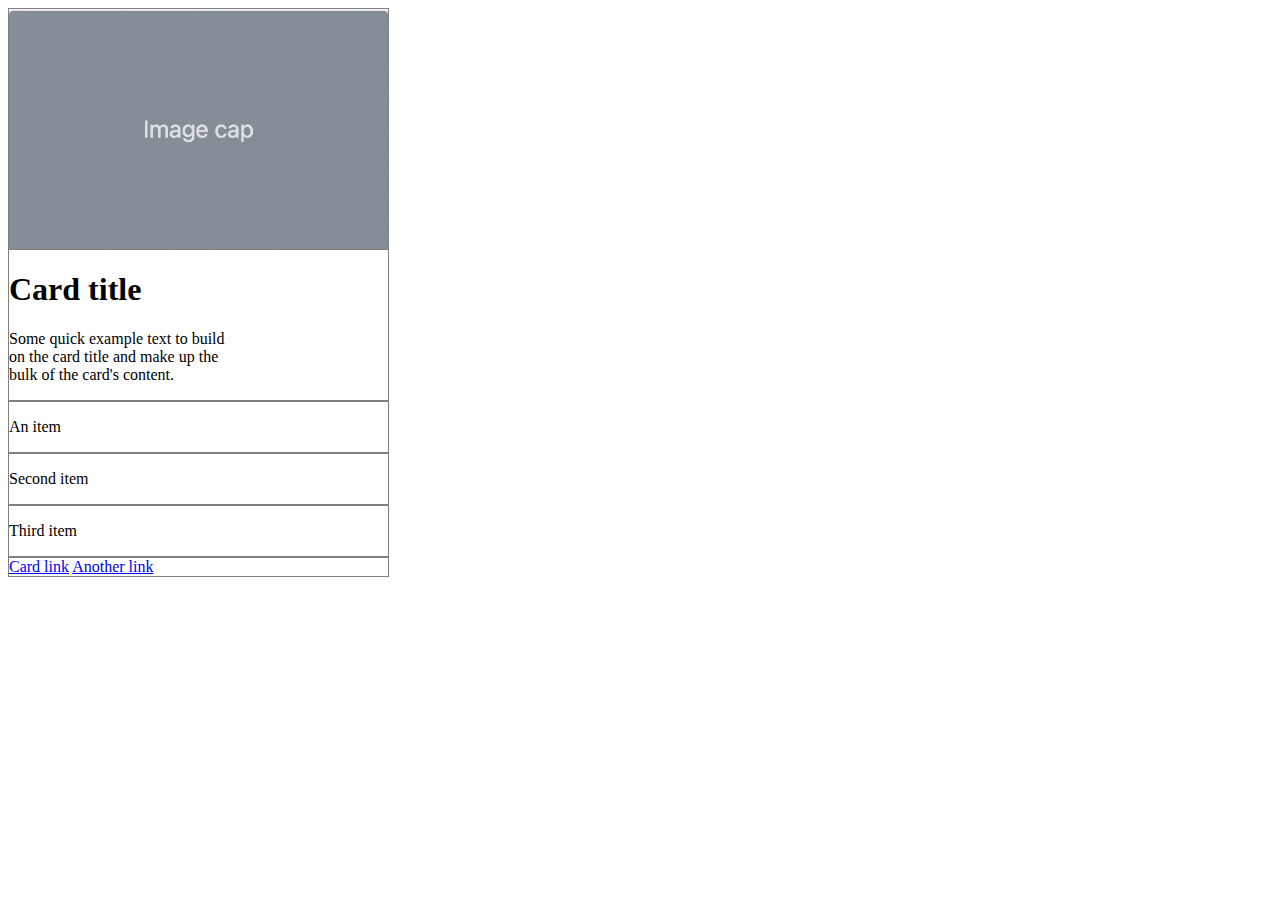
<file: Card/index.html>
<!DOCTYPE html>
<html lang="en">
<head>
    <meta charset="UTF-8">
    <meta name="viewport" content="width=device-width, initial-scale=1.0">
    <link rel="stylesheet" href="style.css">
    <title>Card</title>
</head>
<body>

    <!-- header img -->
    <header>
            <img src="img/Screenshot 2023-06-09 162051.png" alt="Image cap">
    </header>

    <article>
        <!-- section Card -->
        <section class="item">
            <!-- title Card -->
            <h1>Card title</h1>

            <!-- Paragraph Card -->
            
            <p>Some quick example text to build <br>
            on the card title and make up the <br>
            bulk of the card's content.
            </p>
        </section>
        <!-- section item -->
        <section class="item">
            <!-- First item -->
            <p>An item</p>
        </section>

        <section class="item">
            <!-- second item -->
            <p>Second item</p>
        </section>

        <section class="item">
            <!-- third item -->
            <p>Third item</p>
        </section>

       

            


            
    </article>

    <!-- footer links -->
    <footer>
        
        <!-- Card Link -->
        <a href="#">Card link</a>

        <!-- Another Link -->
        <a href="#">Another link</a>
        
    </footer>

</body>
</html>
</file>
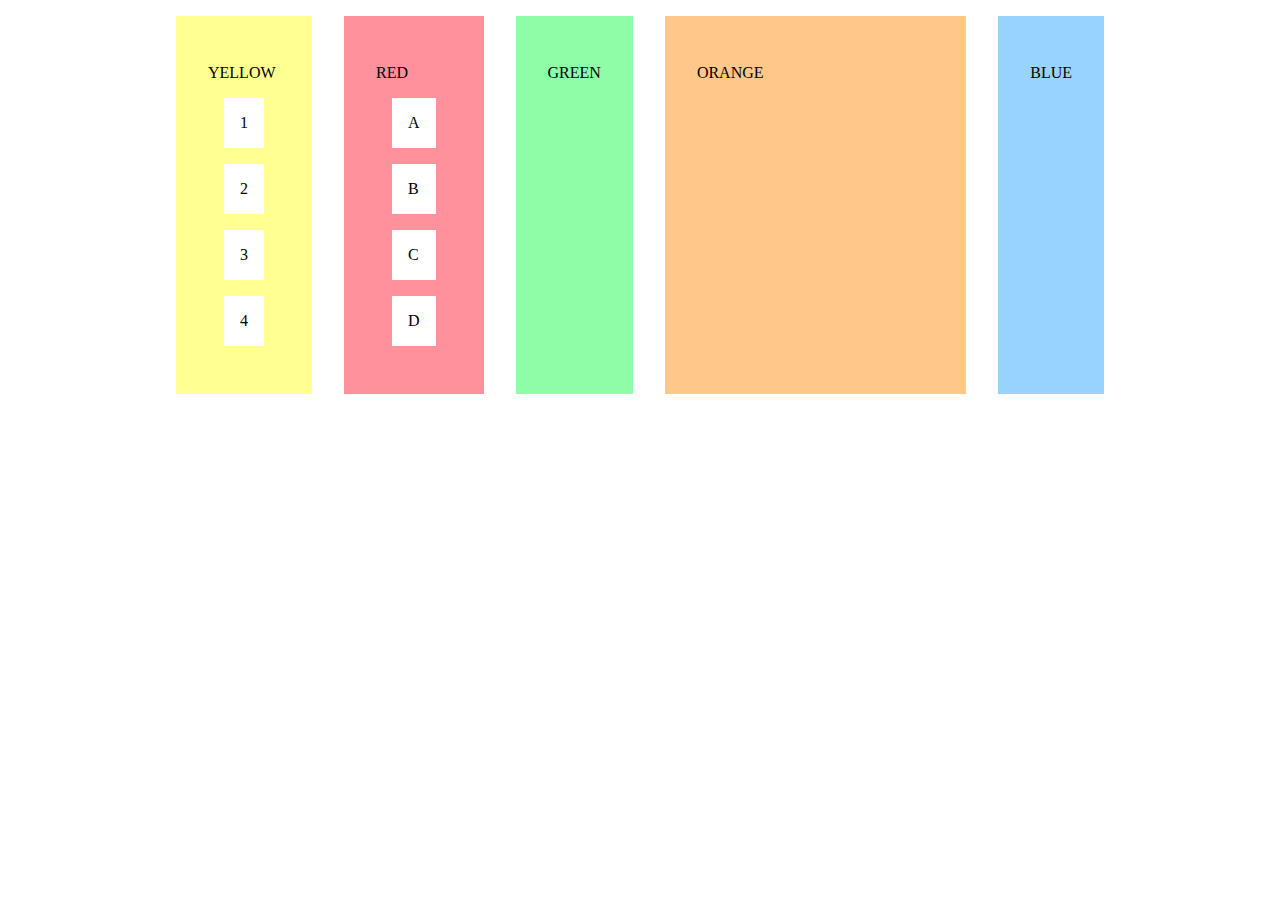
<file: FlexBoxProperties/index.html>
<!DOCTYPE html>
<html lang="en">

<head>
  <meta charset="UTF-8">
  <meta http-equiv="X-UA-Compatible" content="IE=edge">
  <meta name="viewport" content="width=device-width, initial-scale=1.0">
  <title>Blocks</title>
  <link rel="stylesheet" href="start.css">
  <link rel="stylesheet" href="style.css">
</head>

<body>
  <main>
    <section id="green">
      <p>GREEN</p>
    </section>
    <section id="yellow">
      <p>YELLOW</p>
      <ul>
        <li>1</li>
        <li>2</li>
        <li>3</li>
        <li>4</li>
      </ul>
    </section>
    <section id="orange">
      <p>ORANGE</p>
    </section>
    <section id="red">
      <p>RED</p>
      <ul>
        <li>A</li>
        <li>B</li>
        <li>C</li>
        <li>D</li>
      </ul>
    </section>
    <section id="blue">
      <p>BLUE</p>
    </section>
  </main>
</body>

</html>
</file>
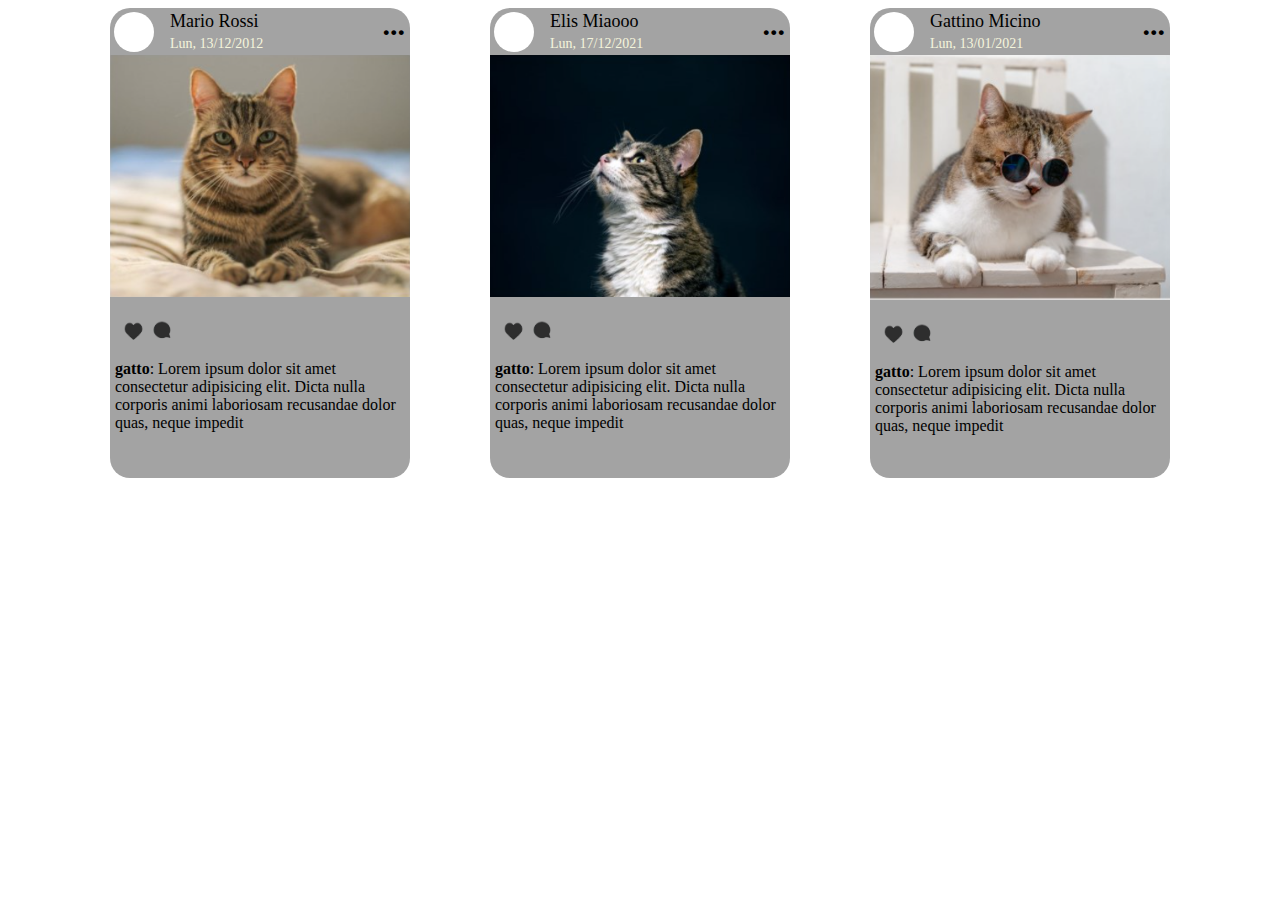
<file: MediaQueries/index.html>
<!DOCTYPE html>
<html lang="en">
<head>
    <meta charset="UTF-8">
    <meta http-equiv="X-UA-Compatible" content="IE=edge">
    <meta name="viewport" content="width=device-width, initial-scale=1.0">
    <link rel="stylesheet" href="style.css">
    <title>Document</title>
</head>
<body>
    <main>
        <div class="card">
            <div class="flexName">
                <div class="bordRadius"></div>
                <div class="name"><p>Mario Rossi <span class="data">Lun, 13/12/2012</span></p></div>
                <div class="puntini">...</div>
            </div>
            <figure>
                <img src="assets/catRossi.png" alt="catRossi">
                <div class="icons">
                    <img class="icon" src="assets/cuore.png" alt="cuore">
                    <img class="icon" src="assets/commento.png" alt="commento">
                </div>
                <figcaption>
                    <span class="gatto">gatto</span>: Lorem ipsum dolor sit amet consectetur adipisicing elit. 
                    Dicta nulla corporis animi laboriosam recusandae dolor quas, neque impedit
                </figcaption>
            </figure>
        </div>

        <div class="card">
            <div class="flexName">
                <div class="bordRadius"></div>
                <div class="name"><p>Elis Miaooo <span class="data">Lun, 17/12/2021</span></p></div>
                <div class="puntini">...</div>
            </div>
            <figure>
                <img src="assets/catMiao.png" alt="catMiao">
                <div class="icons">
                    <img class="icon" src="assets/cuore.png" alt="cuore">
                    <img class="icon" src="assets/commento.png" alt="commento">
                </div>
                <figcaption>
                    <span class="gatto">gatto</span>: Lorem ipsum dolor sit amet consectetur adipisicing elit. 
                    Dicta nulla corporis animi laboriosam recusandae dolor quas, neque impedit
                </figcaption>
            </figure>
        </div>

        <div class="card gattino">
            <div class="flexName">
                <div class="bordRadius"></div>
                <div class="name"><p>Gattino Micino <span class="data">Lun, 13/01/2021</span></p></div>
                <div class="puntini">...</div>
            </div>
            <figure>
                <img src="assets/catMicino.png" alt="catMicino">
                <div class="icons">
                    <img class="icon" src="assets/cuore.png" alt="cuore">
                    <img class="icon" src="assets/commento.png" alt="commento">
                </div>
                <figcaption>
                    <span class="gatto">gatto</span>: Lorem ipsum dolor sit amet consectetur adipisicing elit. 
                    Dicta nulla corporis animi laboriosam recusandae dolor quas, neque impedit
                </figcaption>
            </figure>
        </div>
    </main>
</body>
</html>
</file>
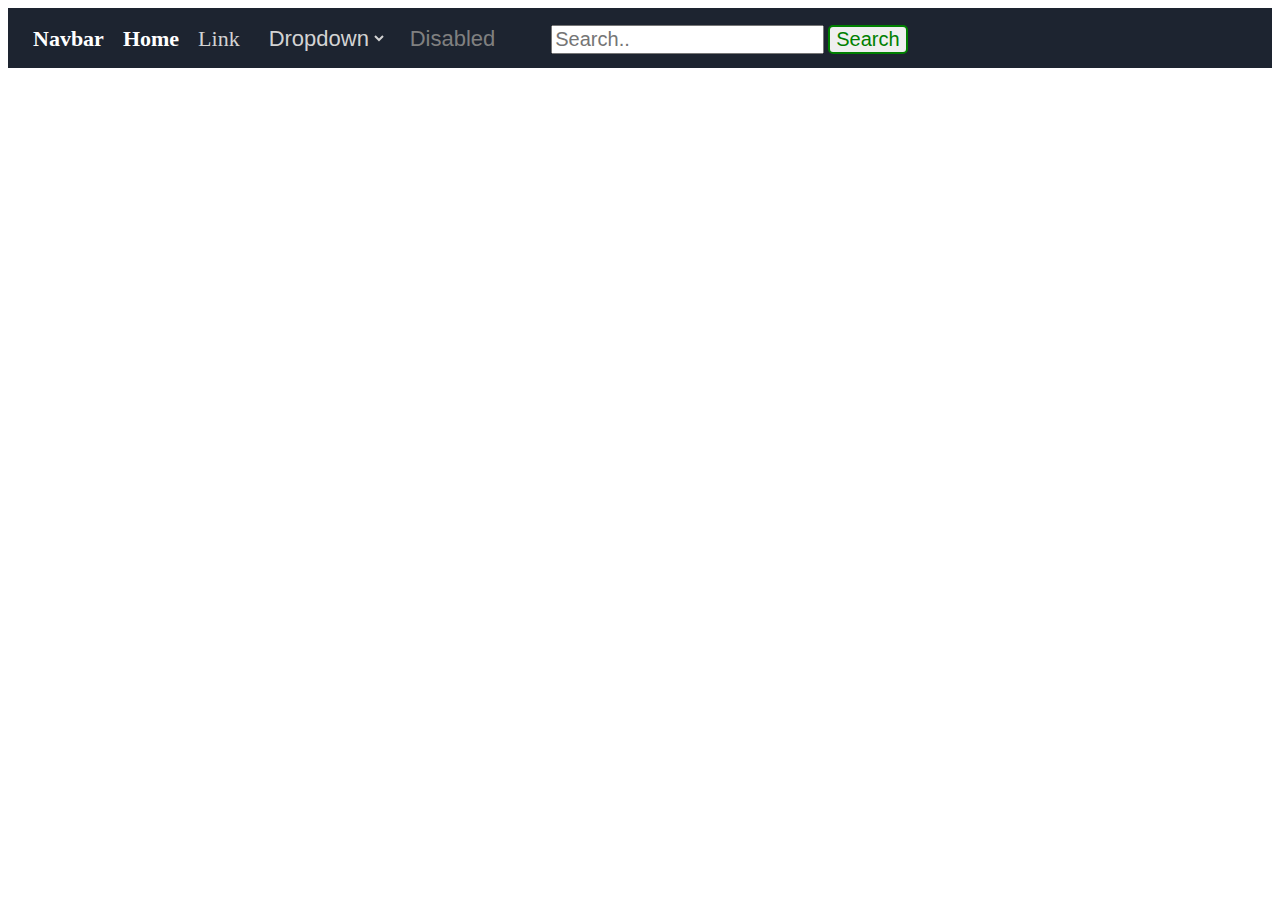
<file: Nav/index.html>
<!DOCTYPE html>
<html lang="en">
<head>
    <meta http-equiv="X-UA-Compatible" content="IE=edge" />
    <meta charset="UTF-8">
    <meta name="viewport" content="width=device-width, initial-scale=1.0">
    <link rel="stylesheet" href="style.css">
    <title>Navbar</title>
</head>
<body>
    <!-- Navbar -->
    <nav>

        <!-- Links -->
        <div class="linkNav">
            <!-- Link Navbar -->
            <a href="#" class="navbar"><b>Navbar</b></a>
            <!-- Link Home -->
            <a href="#" class="home"><b>Home</b></a>
            <!-- General Link -->
            <a href="#" class="link">Link</a>
        </div>

        <!-- Dropdown -->
       
        <section class="dropdown">
            <select name="dropdown">
                <option value="0">Dropdown</option>
                <optgroup label="Origin">
                    <option value="1">Origin 1</option>
                    <option value="2">Origin 2</option>
                    <option value="3">Origin 3</option>
                </optgroup>
                </select>
        </section>
        

        <!-- Button Disabled -->
        <div class="disabled">   
            <button type="button" disabled>Disabled</button>
        </div>

        <div class="searchBar">
            <!-- Search Bar-->
            <input type="text" placeholder="Search.." class="text">

            <!-- Button Search -->
            <button type="submit" class="search">Search</button>
        </div>
    </nav>
    
</body>
</html>
</file>
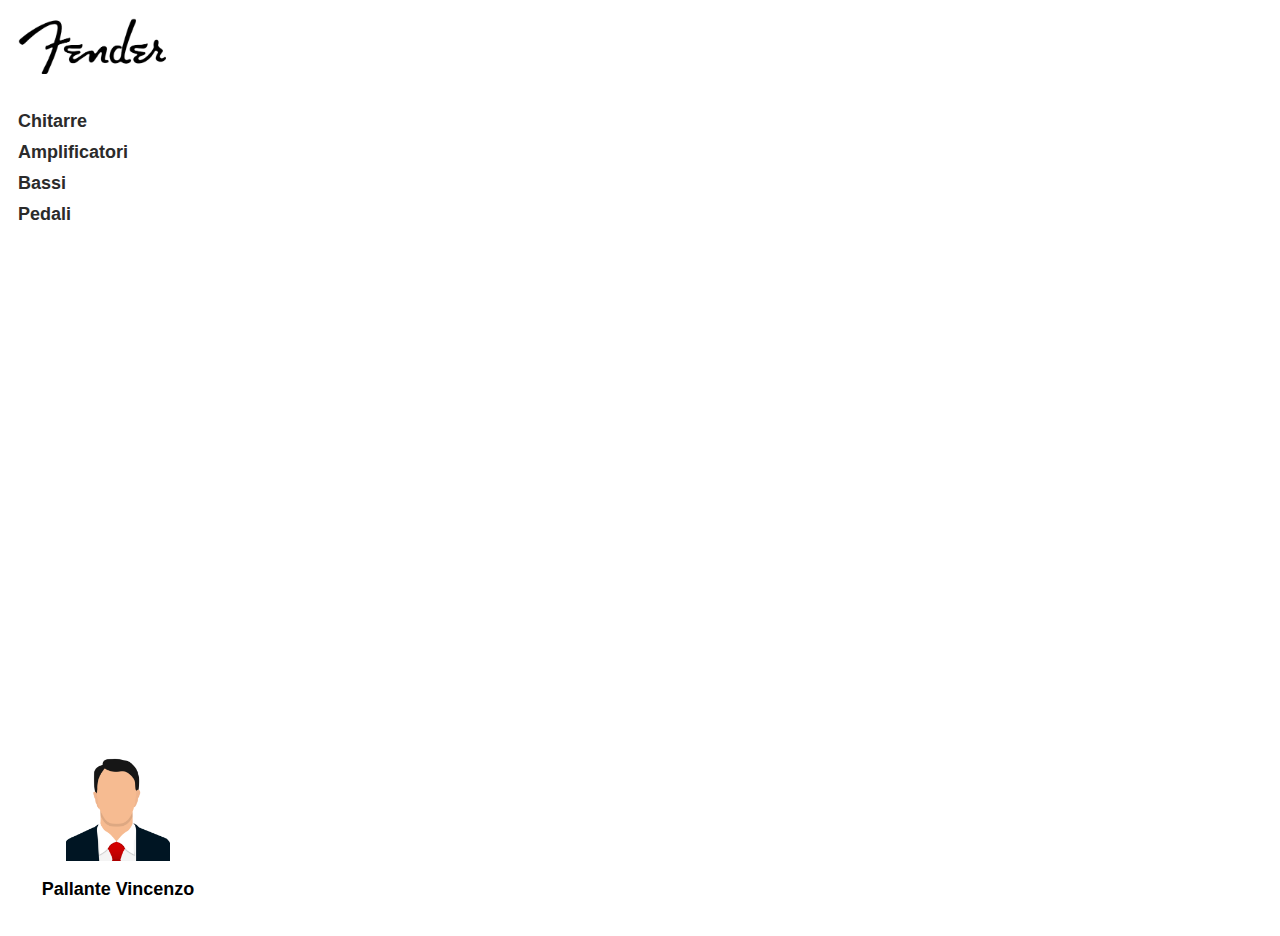
<file: Flexbox/start/index.html>
<!DOCTYPE html>
<html lang="en">
  <head>
    <meta charset="UTF-8" />
    <meta
      name="viewport"
      content="width=device-width, user-scalable=no, initial-scale=1.0, maximum-scale=1.0, minimum-scale=1.0"
    />
    <meta http-equiv="X-UA-Compatible" content="ie=edge" />
    <link rel="stylesheet" href="style.css">
    <title>CSS Lessons</title>
  </head>
  <body>
    <aside>
      <!-- imgLogo -->
      <div id="logo">
        <label for="image"></label>
        <input type="image" src="img/LogoFender.png" placeholder="">
      </div>

      <!-- links -->
      <div id="links">
        <ul>
          <li><a href="#">Chitarre</a></li>
          <li><a href="#">Amplificatori</a></li>
          <li><a href="#">Bassi</a></li>
          <li><a href="#">Pedali</a></li>
        </ul>
      </div>

      <!-- avatar and name -->
      <div id="avatarName">
        <img src="img/businessman-avatar.png" alt="avatar">
        <p>Pallante Vincenzo</p>
      </div>
    </aside>
  </body>
</html>
</file>
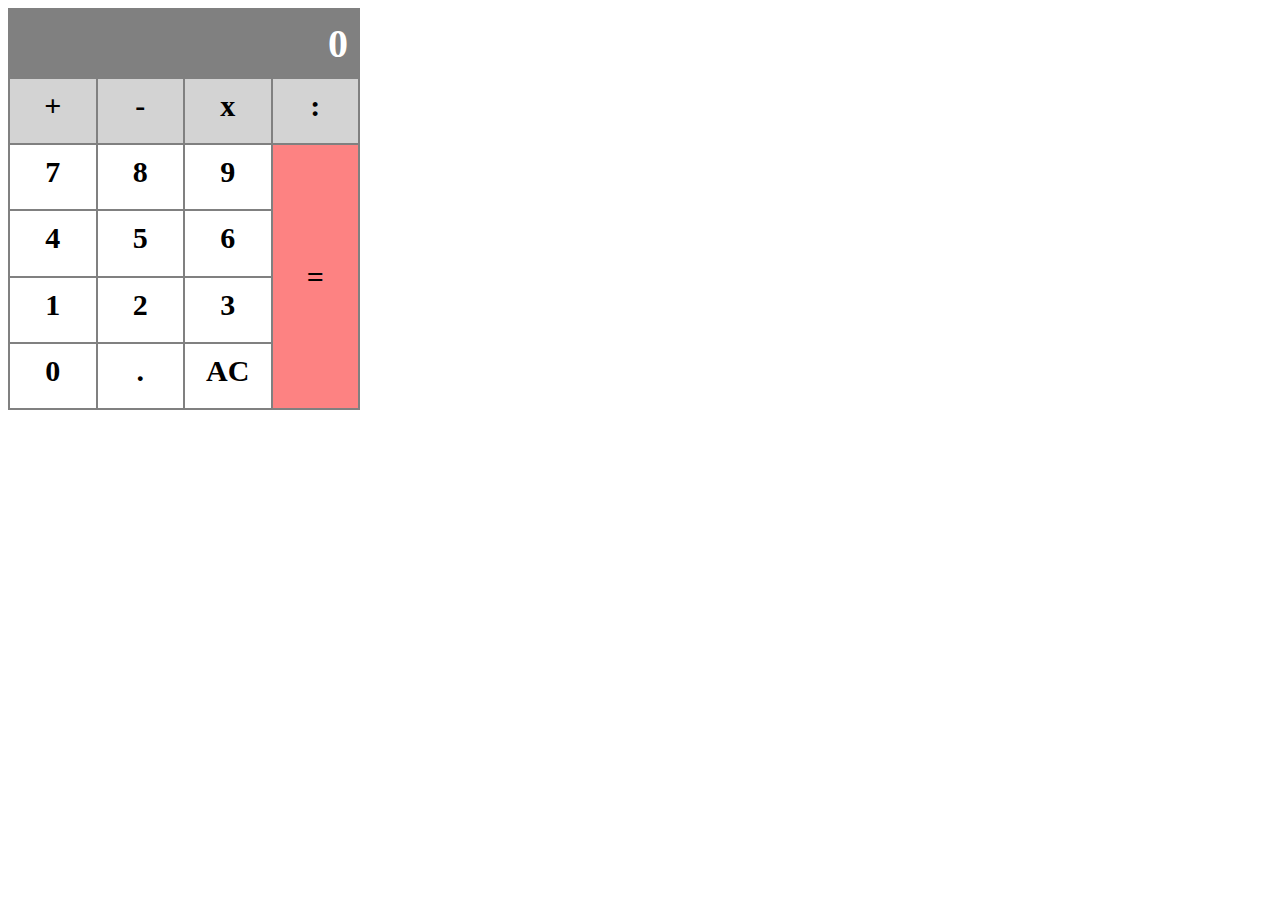
<file: Grid/start/index.html>
<!DOCTYPE html>
<html lang="en">
<head>
    <meta charset="UTF-8">
    <meta name="viewport" content="width=device-width, initial-scale=1.0">
    <link rel="stylesheet" href="style.css">
    <title>grid</title>
</head>
<body>
    <main>
        <div id="header">0</div>
        <div class="operazioni">+</div>
        <div class="operazioni">-</div>
        <div class="operazioni">x</div>
        <div class="operazioni">:</div>
        <div>7</div>
        <div>8</div>
        <div>9</div>
        <div><div class="uguale">=</div></div>
        <div>4</div>
        <div>5</div>
        <div>6</div>
        <div>1</div>
        <div>2</div>
        <div>3</div>
        <div>0</div>
        <div>.</div>
        <div>AC</div>
    </main>
</body>
</html>
</file>
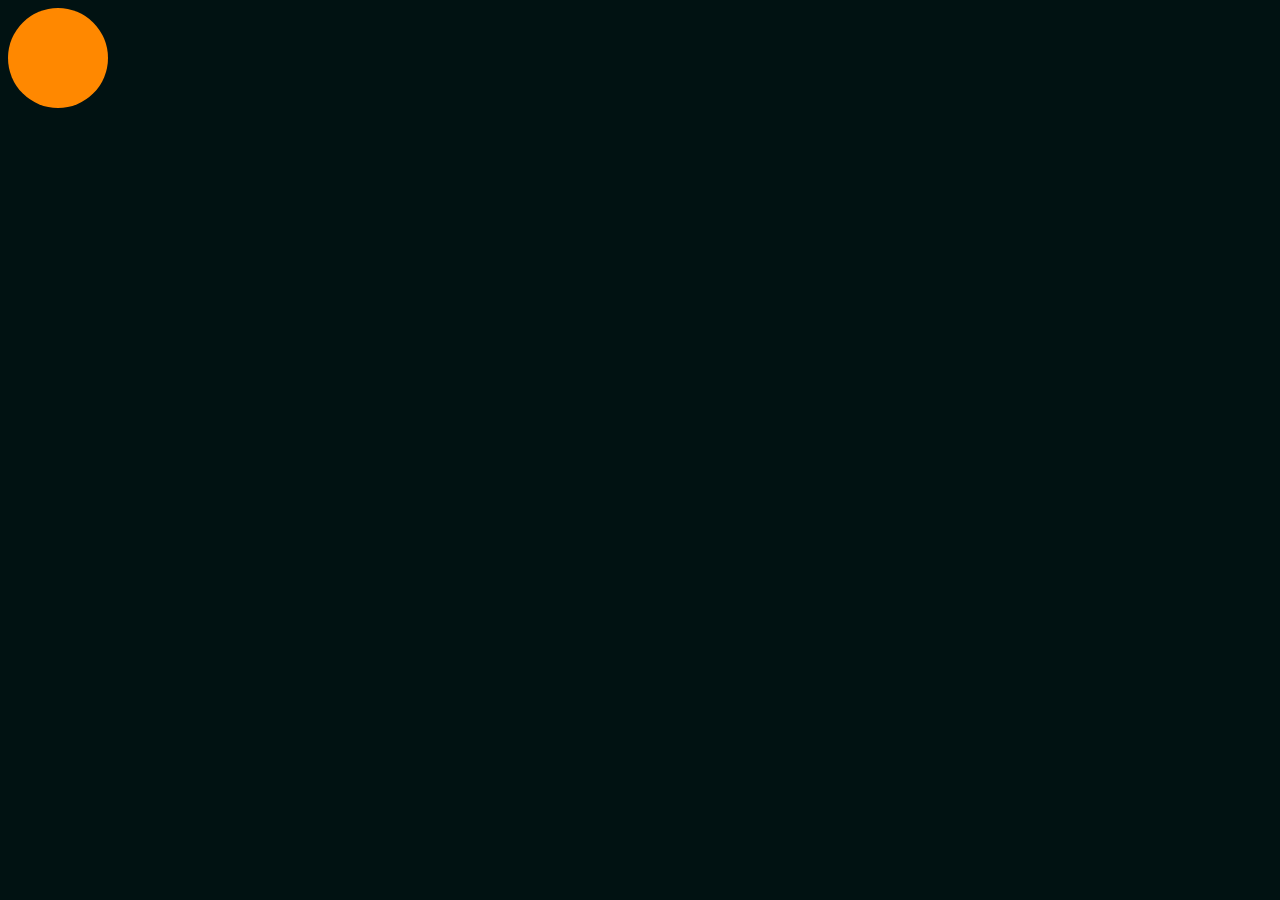
<file: Rewrite the rules/start/index.html>
<!DOCTYPE html>
<html lang="en">
  <head>
    <meta charset="UTF-8" />
    <meta
      name="viewport"
      content="width=device-width, user-scalable=no, initial-scale=1.0, maximum-scale=1.0, minimum-scale=1.0"
    />
    <meta http-equiv="X-UA-Compatible" content="ie=edge" />
    <link rel="stylesheet" href="style.css">
    <title>Document</title>
  </head>
  <body>
    <div class="ball"></div>
  </body>
</html>
</file>
<file: Card/style.css>
/* header */
header img {
    border: 1px solid gray;
    margin-bottom: -5px;
    width: 30%;

}

/* article */

.item {
    border: 1px solid gray;
    width: 30%;

}

/* footer */
footer {
    border: 1px solid gray;
    width: 30%;
}
</file>
<file: FlexBoxProperties/start.css>
main {
    display: flex;
    justify-content: space-around;
}

#yellow {
    order: -1;
}

#red {
    order: -1;
}

#orange{
    flex-grow: 2;
}
</file>
<file: FlexBoxProperties/style.css>
@import url('start.css');

body {
  width: 60em;
  margin: 0 auto;
}

section {
  padding: 2em;
  margin: 1em;
}

#green {
  background-color: #8ffda7;
}

#orange {
  background-color: #ffc788;
}

#yellow {
  background-color: #ffff92;
}

#red {
  background-color: #ff919c;
}

#blue {
  background-color: #98d2ff;
}

ul {
  padding: 0;
}

li {
  background-color: white;
  padding: 1em;
  display: block;
  margin: 1em;
}
</file>
<file: MediaQueries/style.css>
main {
    display: flex;
    gap: 5rem;
    justify-content: center;
}

.card {
    background-color: rgb(163, 163, 163);
    width: 300px;
    height: 470px;
    border-radius: 20px;
    display: grid;
    grid-template-rows: 47px 350px;
}

.flexName {
    display: grid;
    width: 300px;
    height: 2px;
    grid-template-columns: 60px 180px 60px;
    grid-template-rows: 48px;
    margin: 0;
}

p {
    margin: 0;
}

.bordRadius {
    width: 40px;
    height: 40px;
    margin: 4px;
    background-color: white;
    border-radius: 40px;
    grid-area: 1 / 1 / 1 / 2;
}

.name {
    grid-area: 1 / 2 / 1 / 3;
    align-self: center;
    font-size: 18px;
    max-width: 13ch;
}

.data {
    color: beige;
    font-size: 14px;
}

.puntini {
    text-align: end;
    font-weight: bold;
    font-size: 30px;
    padding-right: 5px;
}

figure {
    margin: 0;
}

img {
    width: 300px;
}

.icons {
    display: flex;
    padding: 10px;
}

.icon {
    width: 28px;
    padding-top: 8px;
}

figcaption {
    padding: 5px;
}

.gatto {
    font-weight: bold;
}


@media (max-width: 768px) {
    main {
        flex-wrap: wrap;
        justify-content: flex-start;
        margin: 20px;
    }
}

@media (max-width: 375px) {
    main {
        flex-wrap: wrap;
        justify-content: center;
    }
}
</file>
<file: Nav/style.css>
nav {
    background-color: rgb(29 36 48);
    height: 30px;
    padding: 15px;
}

nav a {
    text-decoration: none;
}


.linkNav, section {
    display: inline;
    padding: 10px;
}

.navbar, .home {
    color: white;
    font-size: 22px;
}

.home {
    padding: 0px 15px;
}

.link {
    color: lightgray;
    font-size: 22px;
}

.dropdown > select {
    background-color: rgb(29 36 48);
    border-color: transparent;
    color: lightgrey;
    font-size: 22px;
}

.disabled {
    display: inline;
}

.disabled > button {
    background-color: rgb(29 36 48);
    border-color: transparent;
    color: gray;
    font-size: 22px;
    display: inline;
    padding-right: 50px;
}

.searchBar {
    display: inline;
}

.text {
    font-size: 20px;
}

.search {
    font-size: 20px;
    color: green;
    border: 2px solid green;
    border-radius: 5px;
}


.search:hover {
    background-color: rgb(16, 61, 16);
    color: aliceblue;
}
</file>
<file: Flexbox/start/style.css>
aside {
    display: flex;
    flex-direction: column;
    width: 200px;
    height: 100vh;
    padding: 10px;
}

#logo > input {
    width: 20ch;
}

#links, ul, li, a  {
    padding: 5px 0px;
    list-style: none;
    text-decoration: none;
    font-family: Arial, Helvetica, sans-serif;
    font-size: 18px;
    font-weight: bold;
    color: #2b2b2b;
    transition-duration: 0.3s;
    flex: 1;
}

ul > li > a:hover {
    color: #2b2bb2;
}

#avatarName {
    display: flex;
    flex-direction: column;
    align-items: center;
}


#avatarName img {
    width: 13ch;
}

p {
    font-family: Arial, Helvetica, sans-serif;
    font-weight: bold;
    font-size: 18px;
}
</file>
<file: Grid/start/style.css>
main {
    display: grid;
    grid-template-columns: repeat(4, 1fr);
    grid-template-rows: repeat(6, 1fr);
    width: 350px;
    height: 400px;
    border: 1px solid grey;
}

main div {
    border: 1px solid grey;
    padding: 10px;
    text-align: center;
    font-size: 30px;
    font-weight: bold;

}
#header {
    grid-area: 1 / 1 / 2 / 5;
    text-align: end;
    font-size: 40px;
    background-color: gray;
    color: white;
}

.operazioni {
    background-color: lightgray;
}

main div:nth-child(2) {
    grid-area: 2 / 1 / 3 / 2;
}

main div:nth-child(9) {
    grid-area: 3 / 4 / 7 / 5;
    background-color: rgb(253, 130, 130);
}

.uguale {
    padding-top: 105px;
    border: none;
}
</file>
<file: Rewrite the rules/start/style.css>
:root {
    --black: #011212;
    --orange: #ff8800;
    --pixel: 100px;
    --pix: 50px;
}

body {
    background-color: var(--black);
}

.ball {
    width: var(--pixel);
    height: var(--pixel);
    background-color: var(--orange);
    border-radius: var(--pix);
}
</file>
